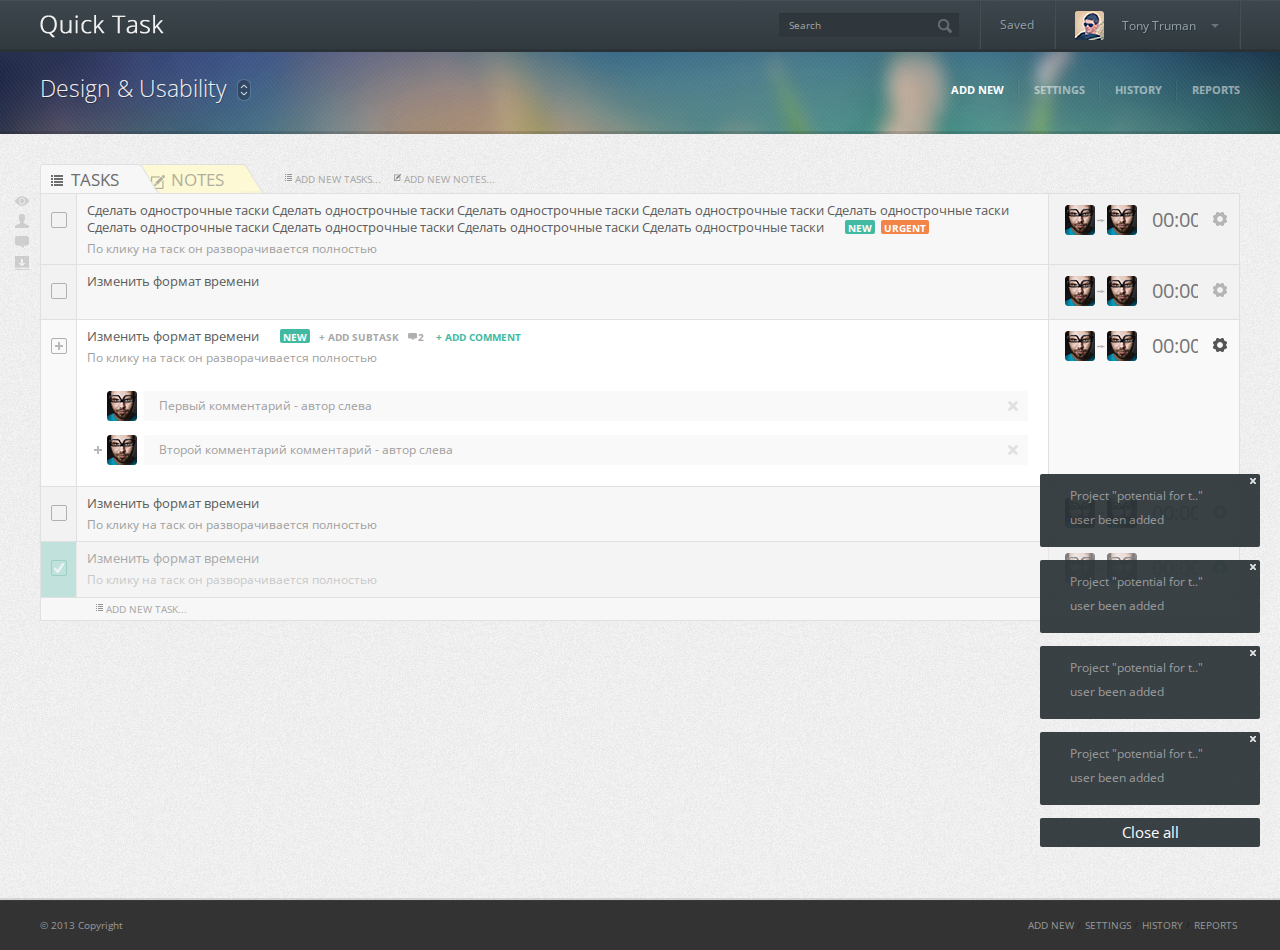
<file: index.html>
<!DOCTYPE html>
<html class="no-js">
    <head>
        <meta charset="utf-8">
        <meta http-equiv="X-UA-Compatible" content="IE=edge">
        <title>Home</title>
        <meta name="description" content="">
        <meta name="viewport" content="width=device-width, initial-scale=1">
        <link rel="stylesheet" href="style/screen.css">
        <script src="js/modernizr-2.6.2.min.js"></script>
    </head>
    <body>
        <!--[if lt IE 9]>
            <p class="browsehappy">You are using an <strong>outdated</strong> browser. Please <a href="http://browsehappy.com/">upgrade your browser</a> to improve your experience.</p>
        <![endif]-->
		
		<div id="wrapper">
			<header id="header">
				<div class="container clearfix">
					<div class="logo left">
						<h1><span class="icon-logo"></span></h1>
					</div>
					<div class="right clearfix r-block">
						<div class="search-block left">
							<form class="search">
								<input type="text" placeholder="Search" />
								<input type="submit" class="icon-search" value="">
							</form>
						</div>
						<div class="left">
							<div class="status-block">
								<span>Saved</span>
							</div>
						</div>
						<div class="left">
							<div class="enter-block">
								<img src="trash/ava-29-29-1.jpg">
								<a href="#" class="enter-top" data-menu="link">Tony Truman</a>
								<ul class="menu-list" data-menu="list">
									<li>
										<a href="#profile" class="item-1" data-popup="true">my profile</a>
									</li>
									<li>
										<a href="#invite" class="item-2" data-popup="true">invite user</a>
									</li>
									<li>
										<a href="#manage" class="item-3" data-popup="true">manage users</a>
									</li>
									<li>
										<a href="#reports" class="item-4" data-popup="true">reports</a>
									</li>
									<li>
										<a href="#" class="item-5">logout</a>
									</li>
									<li>
										<a href="#" class="item-6">help</a>
									</li>
								</ul>
							</div>
						</div>
					</div>
				</div>
			</header>
			<div class="project-zone">
				<div class="project-bg">
					<img src="img/project-bg.jpg" alt="" width="100%" height="100%"/>
				</div>
				<div class="container clearfix">
					<div class="left">
						<div class="project-name">
							<a href="#" class="project-top" data-menu="link">Design &amp; Usability</a>
							<ul class=" menu-list" data-menu="list">
								<li>
									<a href="#">design &amp; Usability</a>
								</li>
								<li>
									<a href="#">web-programming</a>
								</li>
								<li>
									<a href="#">back-end development</a>
								</li>
							</ul>
						</div>
					</div>
					<div class="right">
						<nav class="project-nav">
							<ul>
								<li>
									<a href="#" class="active">add new</a>
								</li>
								<li>
									<a href="#">settings</a>
								</li>
								<li>
									<a href="#">history</a>
								</li>
								<li>
									<a href="#">reports</a>
								</li>
							</ul>
						</nav>
					</div>
				</div>
			</div>
			<div class="content-part">
				<div class="container">
					<div class="inner-content" data-tabs="true">
						<div class="tabs-nav clearfix">
							<a href="#" id="tab1" class="active tabs-link t-link" data-tabs="link">Tasks</a>
					    	<a href="#" id="tab2" class="tabs-link n-link" data-tabs="link">Notes</a>
					    	<a href="#" class="add-link add-t">add new tasks...</a>
					    	<a href="#" class="add-link add-n">add new notes...</a>					    	
						</div>			
						<div class="tabs-content">
							<div id="con_tab1" class="active tab tasks-tab">
								<ul class="task-list">
									<li class="sub-0">
										<div class="wsc_task clearfix">
											<div class="task-b-1 left">
												<span></span>
											</div>
											<div class="task-b-2">
												<div class="t-name">
													<div class="name">Сделать однострочные таски Сделать однострочные таски Сделать однострочные таски Сделать однострочные таски Сделать однострочные таски Сделать однострочные таски Сделать однострочные таски Сделать однострочные таски Сделать однострочные таски</div>
													<span class="flag flag-1">new</span>
													<span class="flag flag-2">urgent</span>
												</div>
												<div class="t-text">
													<p>По клику на таск он разворачивается полностью</p>
												</div>
											</div>
											<div class="task-b-3 clearfix">
												<div class="left user-block">
													<a href="#">
														<img src="trash/ava-30-30-2.jpg" alt=""/>
													</a>
													<a href="#">
														<img src="trash/ava-30-30-2.jpg" alt=""/>
													</a>
												</div>
												<div class="left time-block" data-time="true">
													<a href="#" class="minus">-</a>
													<input type="text" placeholder="00:00"/>
													<a href="#" class="plus">+</a>
												</div>
												<div class="left tools-block">
													<a href="#" class="icon-tool" data-menu="link"></a>
													<ul class="menu-list" data-menu="list">
														<li>
															<a href="#" class="item-7">complete</a>
														</li>
														<li>
															<a href="#" class="item-8">delete</a>
														</li>
													</ul>													
												</div>
											</div>
											<a href="#" class="icon-drag"></a>
										</div>
									</li>
									<li class="sub-0">
										<div class="wsc_task clearfix">
											<div class="task-b-1 left">
												<span></span>
											</div>
											<div class="task-b-2">
												<div class="t-name">
													<div class="name">Изменить формат времени</div>
												</div>
											</div>
											<div class="task-b-3 clearfix">
												<div class="left user-block">
													<a href="#">
														<img src="trash/ava-30-30-2.jpg" alt=""/>
													</a>
													<a href="#">
														<img src="trash/ava-30-30-2.jpg" alt=""/>
													</a>
												</div>
												<div class="left time-block" data-time="true">
													<a href="#" class="minus">-</a>
													<input type="text" placeholder="00:00"/>
													<a href="#" class="plus">+</a>
												</div>
												<div class="left tools-block">
													<a href="#" class="icon-tool" data-menu="link"></a>
													<ul class="menu-list" data-menu="list">
														<li>
															<a href="#" class="item-7">complete</a>
														</li>
														<li>
															<a href="#" class="item-8">delete</a>
														</li>
													</ul>													
												</div>
											</div>
											<a href="#" class="icon-drag"></a>
										</div>
									</li>
									<li class="sub-0 wsc_task_selected with-child">
										<div class="wsc_task clearfix">
											<div class="task-b-1 left">
												<span class="plus" data-sub="true"></span>
											</div>
											<div class="task-b-2">
												<div class="t-name">
													<div class="name">Изменить формат времени</div>
													<span class="flag flag-1">new</span>
													<span class="flag-3 flag">+ add subtask</span>
													<span class="flag-4 flag">2</span>
													<span class="flag-5 flag">+ add comment</span>
												</div>
												<div class="t-text">
									   				<p>По клику на таск он разворачивается полностью</p>
													<div class="comment-block">
														<div class="comment-part">
															<div class="avatar-block left">
																<img src="trash/ava-30-30-2.jpg" alt=""/>
															</div>
															<div class="comment-t">
																<p>Первый комментарий - автор слева</p>
																<a href="#" class="icon-cls-c"></a>
															</div>
														</div>
														<div class="comment-part with-child">
															<span class="status" data-comments="true"></span>
															<div class="avatar-block left">
																<img src="trash/ava-30-30-2.jpg" alt=""/>
															</div>
															<div class="comment-t">
																<p>Второй комментарий комментарий - автор слева</p>
																<a href="#" class="icon-cls-c"></a>																
															</div>
															<div class="sub-com">
																<div class="comment-part">
																	<div class="avatar-block left">
																		<img src="trash/ava-30-30-2.jpg" alt=""/>
																	</div>
																	<div class="comment-t">
																		<p>Первый комментарий - автор слева</p>
																		<a href="#" class="icon-cls-c"></a>
																	</div>
																</div>
																<div class="comment-part with-child">
																	<span class="status" data-comments="true"></span>
																	<div class="avatar-block left">
																		<img src="trash/ava-30-30-2.jpg" alt=""/>
																	</div>
																	<div class="comment-t">
																		<p>Первый комментарий - автор слева и да в нем очень много букв. про медведей. мышек и кроликов. бред? может быть. но так бывает. хихихи</p>
																		<a href="#" class="icon-cls-c"></a>
																	</div>
																	<div class="sub-com">
																<div class="comment-part">
																	<div class="avatar-block left">
																		<img src="trash/ava-30-30-2.jpg" alt=""/>
																	</div>
																	<div class="comment-t">
																		<p>Первый комментарий - автор слева</p>
																		<a href="#" class="icon-cls-c"></a>
																	</div>
																</div>
																<div class="comment-part">
																	<div class="avatar-block left">
																		<img src="trash/ava-30-30-2.jpg" alt=""/>
																	</div>
																	<div class="comment-t">
																		<p>Первый комментарий - автор слева и да в нем очень много букв. про медведей. мышек и кроликов. бред? может быть. но так бывает. хихихи</p>
																		<a href="#" class="icon-cls-c"></a>
																	</div>
																</div>
															</div>
																</div>																
															</div>
														</div>
													</div>
												</div>
											</div>
											<div class="task-b-3 clearfix">
												<div class="left user-block">
													<a href="#">
														<img src="trash/ava-30-30-2.jpg" alt=""/>
													</a>
													<a href="#">
														<img src="trash/ava-30-30-2.jpg" alt=""/>
													</a>
												</div>
												<div class="left time-block" data-time="true">
													<a href="#" class="minus">-</a>
													<input type="text" placeholder="00:00"/>
													<a href="#" class="plus">+</a>
												</div>
												<div class="left tools-block">
													<a href="#" class="icon-tool" data-menu="link"></a>
													<ul class="menu-list" data-menu="list">
														<li>
															<a href="#" class="item-7">complete</a>
														</li>
														<li>
															<a href="#" class="item-8">delete</a>
														</li>
													</ul>													
												</div>
											</div>
											<a href="#" class="icon-drag"></a>
										</div>
										<ul data-sub="sub" class="sub-task">
											<li class="sub-1 sub-li">
												<div class="wsc_task clearfix">
													<div class="task-b-1 left">
														<span>&nbsp;</span>
													</div>
													<div class="task-b-2 wsc_task_content ">
														<div class="t-name">
															<div class="name">Изменить формат времени</div>
														</div>
														<div class="t-text">
															<p>По клику на таск он разворачивается полностью</p>
														</div>
													</div>
													<div class="task-b-3 clearfix">
														<div class="left user-block">
															<a href="#">
																<img src="trash/ava-30-30-2.jpg" alt=""/>
															</a>
															<a href="#">
																<img src="trash/ava-30-30-2.jpg" alt=""/>
															</a>
														</div>
														<div class="left time-block" data-time="true">
															<a href="#" class="minus">-</a>
															<input type="text" placeholder="00:00"/>
															<a href="#" class="plus">+</a>
														</div>
														<div class="left tools-block">
															<a href="#" class="icon-tool" data-menu="link"></a>
															<ul class="menu-list" data-menu="list">
																<li>
																	<a href="#" class="item-7">complete</a>
																</li>
																<li>
																	<a href="#" class="item-8">delete</a>
																</li>
															</ul>													
														</div>
													</div>
													<a href="#" class="icon-drag"></a>
												</div>
											</li>
											<li class="sub-1 with-child sub-li">
												<div class="wsc_task clearfix">
													<div class="task-b-1 left">
														<span class="plus" data-sub="true"></span>
													</div>
													<div class="task-b-2 wsc_task_content ">
														<div class="t-name">
															<div class="name">Изменить формат времени</div>
														</div>
														<div class="t-text">
															<p>По клику на таск он разворачивается полностью</p>
														</div>
													</div>
													<div class="task-b-3 clearfix">
														<div class="left user-block">
															<a href="#">
																<img src="trash/ava-30-30-2.jpg" alt=""/>
															</a>
															<a href="#">
																<img src="trash/ava-30-30-2.jpg" alt=""/>
															</a>
														</div>
														<div class="left time-block" data-time="true">
															<a href="#" class="minus">-</a>
															<input type="text" placeholder="00:00"/>
															<a href="#" class="plus">+</a>
														</div>
														<div class="left tools-block">
															<a href="#" class="icon-tool" data-menu="link"></a>
															<ul class="menu-list" data-menu="list">
																<li>
																	<a href="#" class="item-7">complete</a>
																</li>
																<li>
																	<a href="#" class="item-8">delete</a>
																</li>
															</ul>													
														</div>
													</div>
													<a href="#" class="icon-drag"></a>
												</div>
												<ul class="sub-task">
													<li class="sub-2 sub-li">
														<div class="wsc_task clearfix">
															<div class="task-b-1 left">
																<span>&nbsp;</span>
															</div>
															<div class="task-b-2 wsc_task_content ">
																<div class="t-name">
																	<div class="name">Изменить формат времени</div>
																</div>
																<div class="t-text">
																	<p>По клику на таск он разворачивается полностью</p>
																</div>
															</div>
															<div class="task-b-3 clearfix">
																<div class="left user-block">
																	<a href="#">
																		<img src="trash/ava-30-30-2.jpg" alt=""/>
																	</a>
																	<a href="#">
																		<img src="trash/ava-30-30-2.jpg" alt=""/>
																	</a>
																</div>
																<div class="left time-block" data-time="true">
																	<a href="#" class="minus">-</a>
																	<input type="text" placeholder="00:00"/>
																	<a href="#" class="plus">+</a>
																</div>
																<div class="left tools-block">
																	<a href="#" class="icon-tool" data-menu="link"></a>
																	<ul class="menu-list" data-menu="list">
																		<li>
																			<a href="#" class="item-7">complete</a>
																		</li>
																		<li>
																			<a href="#" class="item-8">delete</a>
																		</li>
																	</ul>													
																</div>
															</div>
															<a href="#" class="icon-drag"></a>
														</div>
													</li>
													<li class="sub-2 sub-li closed">
														<div class="wsc_task clearfix">
															<div class="task-b-1 left">
																<span class="check"></span>
															</div>
															<div class="task-b-2 wsc_task_content ">
																<div class="t-name">
																	<div class="name">Изменить формат времени</div>
																</div>
																<div class="t-text">
																	<p>По клику на таск он разворачивается полностью</p>
																</div>
															</div>
															<div class="task-b-3 clearfix">
																<div class="left user-block">
																	<a href="#">
																		<img src="trash/ava-30-30-2.jpg" alt=""/>
																	</a>
																	<a href="#">
																		<img src="trash/ava-30-30-2.jpg" alt=""/>
																	</a>
																</div>
																<div class="left time-block" data-time="true">
																	<a href="#" class="minus">-</a>
																	<input type="text" placeholder="00:00"/>
																	<a href="#" class="plus">+</a>
																</div>
																<div class="left tools-block">
																	<a href="#" class="icon-tool" data-menu="link"></a>
																	<ul class="menu-list" data-menu="list">
																		<li>
																			<a href="#" class="item-7">complete</a>
																		</li>
																		<li>
																			<a href="#" class="item-8">delete</a>
																		</li>
																	</ul>													
																</div>
															</div>
															<a href="#" class="icon-drag"></a>
														</div>
													</li>
												</ul>
											</li>
										</ul>
									</li>
									<li class="sub-0">
										<div class="wsc_task clearfix">
											<div class="task-b-1 left">
												<span></span>
											</div>
											<div class="task-b-2">
												<div class="t-name">
													<div class="name">Изменить формат времени</div>
												</div>
												<div class="t-text">
													<p>По клику на таск он разворачивается полностью</p>
												</div>
											</div>
											<div class="task-b-3 clearfix">
												<div class="left user-block">
													<a href="#">
														<img src="trash/ava-30-30-2.jpg" alt=""/>
													</a>
													<a href="#">
														<img src="trash/ava-30-30-2.jpg" alt=""/>
													</a>
												</div>
												<div class="left time-block" data-time="true">
													<a href="#" class="minus">-</a>
													<input type="text" placeholder="00:00"/>
													<a href="#" class="plus">+</a>
												</div>
												<div class="left tools-block">
													<a href="#" class="icon-tool" data-menu="link"></a>
													<ul class="menu-list" data-menu="list">
														<li>
															<a href="#" class="item-7">complete</a>
														</li>
														<li>
															<a href="#" class="item-8">delete</a>
														</li>
													</ul>													
												</div>
											</div>
											<a href="#" class="icon-drag"></a>
										</div>
									</li>
									<li class="sub-0 closed">
										<div class="wsc_task clearfix">
											<div class="task-b-1 left">
												<span class="check"></span>
											</div>
											<div class="task-b-2">
												<div class="t-name">
													<div class="name">Изменить формат времени</div>
												</div>
												<div class="t-text">
													<p>По клику на таск он разворачивается полностью</p>
												</div>
											</div>
											<div class="task-b-3 clearfix">
												<div class="left user-block">
													<a href="#">
														<img src="trash/ava-30-30-2.jpg" alt=""/>
													</a>
													<a href="#">
														<img src="trash/ava-30-30-2.jpg" alt=""/>
													</a>
												</div>
												<div class="left time-block" data-time="true">
													<a href="#" class="minus">-</a>
													<input type="text" placeholder="00:00"/>
													<a href="#" class="plus">+</a>
												</div>
												<div class="left tools-block">
													<a href="#" class="icon-tool" data-menu="link"></a>
													<ul class="menu-list" data-menu="list">
														<li>
															<a href="#" class="item-9">restore</a>
														</li>
														<li>
															<a href="#" class="item-8">delete</a>
														</li>
													</ul>													
												</div>
											</div>
											<a href="#" class="icon-drag"></a>
										</div>
									</li>
								</ul>
								<div class="tab-footer">
									<a href="#" class="add-link add-t">add new task...</a>
								</div>
							</div>
					    	<div id="con_tab2" class="tab notes-tab">
					    		<ul class="notes-list">
									<li class="sub-0">
										<div class="wsc_note">
											<span class="status"></span>
											<p>все в принципе тоже самое, что и с тасками, кроме того, что у них нет заголовка, и более простая область настроек справа.</p>
											<div class="tools-block">
												<a href="#" class="icon-tool"></a>
												<a href="#" class="icon-trash"></a>													
											</div>
											<a href="#" class="icon-drag"></a>
										</div>
									</li>
									<li class="sub-0">
										<div class="wsc_note">
											<span class="status"></span>
											<p>все в принципе тоже самое, что и с тасками, кроме того, что у них нет заголовка, и более простая область настроек справа.</p>
											<div class="tools-block">
												<a href="#" class="icon-tool"></a>
												<a href="#" class="icon-trash"></a>													
											</div>
											<a href="#" class="icon-drag"></a>
										</div>
									</li>
									<li class="sub-0 with-child wsc_task_selected">
										<div class="wsc_note">
											<span class="status" data-note="true"></span>
											<p>все в принципе тоже самое, что и с тасками, кроме того, что у них нет заголовка, и более простая область настроек справа.</p>
											<div class="tools-block">
												<a href="#" class="icon-tool"></a>
												<a href="#" class="icon-trash"></a>													
											</div>
											<a href="#" class="icon-drag"></a>
										</div>
										<ul class="sub-note">
											<li class="sub-1">
												<div class="wsc_note">
													<span class="status"></span>
													<p>все в принципе тоже самое, что и с тасками, кроме того, что у них нет заголовка, и более простая область настроек справа.</p>
													<div class="tools-block">
														<a href="#" class="icon-tool"></a>
														<a href="#" class="icon-trash"></a>													
													</div>
													<a href="#" class="icon-drag"></a>
												</div>
											</li>
											<li class="sub-2 with-child">
												<div class="wsc_note">
													<span class="status" data-note="true"></span>
													<p>все в принципе тоже самое, что и с тасками, кроме того, что у них нет заголовка, и более простая область настроек справа.</p>
													<p>все в принципе тоже самое, что и с тасками, кроме того, что у них нет заголовка, и более простая область настроек справа.</p>
													<p>все в принципе тоже самое, что и с тасками, кроме того, что у них нет заголовка, и более простая область настроек справа.<span class="flag-5 flag">+ add comment</span></p>
													<div class="tools-block">
														<a href="#" class="icon-tool"></a>
														<a href="#" class="icon-trash"></a>													
													</div>
													<a href="#" class="icon-drag"></a>
													<div class="comment-block">
														<div class="comment-part">
															<div class="border-c">
																<div class="avatar-block left">
																	<img src="trash/ava-30-30-2.jpg" alt=""/>
																</div>
																<div class="comment-t">
																	<p>Первый комментарий - автор слева</p>
																	<a href="#" class="icon-cls-c"></a>
																</div>
															</div>
														</div>
														<div class="comment-part">
															<div class="border-c">
																<div class="avatar-block left">
																	<img src="trash/ava-30-30-2.jpg" alt=""/>
																</div>
																<div class="comment-t">
																	<p>Первый комментарий - автор слева</p>
																	<a href="#" class="icon-cls-c"></a>
																</div>
															</div>
															<div class="sub-com">
																<div class="border-c">
																	<div class="avatar-block left">
																		<img src="trash/ava-30-30-2.jpg" alt=""/>
																	</div>
																	<div class="comment-t">
																		<p>Первый комментарий - автор слева</p>
																		<a href="#" class="icon-cls-c"></a>
																	</div>
																</div>																
															</div>
														</div>
													</div>
												</div>
												<ul class="sub-note">
													<li class="sub-2">
														<div class="wsc_note">
															<span class="status"></span>
															<p>все в принципе тоже самое, что и с тасками, кроме того, что у них нет заголовка, и более простая область настроек справа.</p>
															<div class="tools-block">
																<a href="#" class="icon-tool"></a>
																<a href="#" class="icon-trash"></a>													
															</div>
															<a href="#" class="icon-drag"></a>
														</div>
													</li>
												</ul>
											</li>
										</ul>
									</li>
								</ul>
								<div class="tab-footer">
									<a href="#" class="add-link add-n">add new notes...</a>
								</div>
					    	</div>
						</div>	
						<div class="r-menu" data-fixed="true">
							<ul>
								<li>
									<a href="#" class="icon-eye" data-trigger="true"></a>
								</li>
								<li>
									<a href="#" class="icon-people"  data-menu="link"></a>
									<ul class=" menu-list" data-menu="list">
										<li>
											<a href="#"><span class="all avatar"></span>
												<span class="name">
													all users
												</span>
											</a>
										</li>
										<li>
											<a href="#">
												<span class="avatar">
													<img src="trash/ava-30-30-2.jpg" alt=""/>
												</span>
												<span class="name">
													tony truman
												</span>
											</a>
										</li>
										<li>
											<a href="#">
												<span class="avatar">
													<img src="trash/ava-30-30-2.jpg" alt=""/>
												</span>
												<span class="name">
													alina kabaeva
												</span>	
											</a>
										</li>
										<li>
											<a href="#">
												<span class="avatar">
													<img src="trash/ava-30-30-2.jpg" alt=""/>
												</span>
												<span class="name">
													angela merkel
												</span>												
											</a>
										</li>
									</ul>
									<!--span class="name-hide">Antony Trimber</span-->
								</li>
								<li>
									<a href="#" class="icon-comment"  data-trigger="true"></a>
								</li>
								<li>
									<a href="#" class="icon-download"  data-trigger="true"></a>
								</li>
							</ul>
						</div>
					</div>
				</div>
			</div>
		</div>
		<footer id="footer">
			<div class="container clearfix">
				<div class="left">
					<span>&copy; 2013 Copyright</span>
				</div>
				<div class="right">
					<div class="footer-menu">
						<ul>
							<li>
								<a href="#" class="active">add new</a>
							</li>
							<li>
								<a href="#">settings</a>
							</li>
							<li>
								<a href="#">history</a>
							</li>
							<li>
								<a href="#">reports</a>
							</li>
						</ul>
					</div>
				</div>
			</div>
		</footer>

		<div class="mess-block">
			<ul data-mess="true">
				<li>
					<a href="#">
						<span class="icon-close" data-cls="true"></span>
						<p>Project "potential  for t.." user been added</p>
					</a>
				</li>
				<li>
					<a href="#">
						<span class="icon-close" data-cls="true"></span>
						<p>Project "potential  for t.." user been added</p>
					</a>
				</li>
				<li>
					<a href="#">
						<span class="icon-close" data-cls="true"></span>
						<p>Project "potential  for t.." user been added</p>
					</a>
				</li>
				<li>
					<a href="#">
						<span class="icon-close" data-cls="true"></span>
						<p>Project "potential  for t.." user been added</p>
					</a>
				</li>
				<li>
					<a href="#" class="cls-all" data-cls="all">Close all</a>
				</li>
			</ul>
		</div>
		<div class="popup profile-popup" data-modal="true" id="profile">
			<div class="popup-inner">
				<a href="#" class="icon-cls-p" data-closeBtn="true"></a>
				<div class="popup-head">					
					<h2>My profile</h2>
				</div>
				<div class="popup-body">
					<form>
						<div class="form-part">
							<input type="email" class="base-input" placeholder="Email"/>
						</div>
						<div class="form-part">
							<input type="text" class="base-input" placeholder="First Name:"/>
						</div>
						<div class="form-part">
							<input type="text" class="base-input" placeholder="Last Name:"/>
						</div>
						<div class="link-block clearfix">
							<input type="submit" class="button blue-button" value="Save changes">
							<input type="button" class="button grey-button" value="Cancel">
						</div>
					</form>
				</div>
			</div>
		</div>
		<div class="popup invite-popup" data-modal="true" id="invite">
			<div class="popup-inner">
				<a href="#" class="icon-cls-p" data-closeBtn="true"></a>
				<div class="popup-head">					
					<h2>Invite New User</h2>
				</div>
				<div class="popup-body">
					<form>
						<div class="form-part">
							<input type="email" class="base-input" placeholder="Email"/>
						</div>
						<div class="form-part">
							<input type="text" class="base-input" placeholder="First Name:"/>
						</div>
						<div class="form-part">
							<input type="text" class="base-input" placeholder="Last Name:"/>
						</div>
						<div class="form-part clearfix">
							<label class="left s-label">Role:</label>
							<div class="select s-395 right">
								<select data-select="true">
									<option>Role 1</option>
									<option>Role 2</option>
									<option>Role 3</option>
									<option>Role 4</option>
									<option>Role 5</option>
									<option>Role 6</option>
								</select>
							</div>
						</div>
						<div class="link-block clearfix">
							<input type="submit" class="button blue-button" value="Save changes">
							<input type="button" class="button grey-button" value="Cancel">
						</div>
					</form>
				</div>
			</div>
		</div>
		<div class="popup reports-popup" data-modal="true" id="reports">
			<div class="popup-inner">
				<a href="#" class="icon-cls-p" data-closeBtn="true"></a>
				<div class="popup-head">					
					<h2>Timer Reports</h2>
				</div>
				<div class="popup-body">
					<form>
						<div class="form-part clearfix">
							<label class="left m-label">Time Period</label>
							<div class="select s-355 right">
								<select data-select="true">
									<option>Role 1</option>
									<option>Role 2</option>
									<option>Role 3</option>
									<option>Role 4</option>
									<option>Role 5</option>
									<option>Role 6</option>
								</select>
							</div>
						</div>
						<div class="form-part clearfix">
							<label class="left m-label">Select User</label>
							<div class="select s-355 right">
								<select data-select="true">
									<option>Role 1</option>
									<option>Role 2</option>
									<option>Role 3</option>
									<option>Role 4</option>
									<option>Role 5</option>
									<option>Role 6</option>
								</select>
							</div>
						</div>
						<div class="form-part clearfix">
							<label class="left s-label">Results</label>
							<div class="s-355 right">
								<span class="r-text">0h 0m</span>
							</div>
						</div>
						<div class="link-block clearfix">
							<input type="submit" class="button blue-button" value="Generate Report!">
							<input type="button" class="button grey-button" value="Cancel">
						</div>
					</form>
				</div>
			</div>
		</div>
		<div class="popup manage-popup" data-modal="true" id="manage">
			<div class="popup-inner">
				<a href="#" class="icon-cls-p" data-closeBtn="true"></a>
				<div class="popup-head">					
					<h2>Manage Users</h2>
				</div>
				<div class="popup-body">
					<form>
						<div class="form-part clearfix">
							<label class="left l-label">Me</label>
							<div class="select s-200 left">
								<select data-select="true">
									<option value="1">Admin</option>
									<option>User</option>
								</select>
							</div>
							<div class="right mail-part">
								<span class="email">tony.trimber@gmail.com</span>
								<a href="#" class="icon-trash"></a>
							</div>
						</div>
						<div class="form-part clearfix">
							<label class="left l-label">Slava</label>
							<div class="select s-200 left">
								<select data-select="true">
									<option value="1">Admin</option>
									<option>User</option>
								</select>
							</div>
							<div class="right mail-part">
								<span class="email">tony.trimber@gmail.com</span>
								<a href="#" class="icon-trash"></a>
							</div>
						</div>
						<div class="form-part clearfix">
							<label class="left l-label">Antony</label>
							<div class="select s-200 left">
								<select data-select="true">
									<option value="1">Admin</option>
									<option>User</option>
								</select>
							</div>
							<div class="right mail-part">
								<span class="email">tony.trimber@gmail.com</span>
								<a href="#" class="icon-trash"></a>
							</div>
						</div>
						<div class="form-part clearfix">
							<label class="left l-label">Alina</label>
							<div class="select s-200 left">
								<select data-select="true">
									<option value="1">Admin</option>
									<option>User</option>
								</select>
							</div>
							<div class="right mail-part">
								<span class="email">tony.trimber@gmail.com</span>
								<a href="#" class="icon-trash"></a>
							</div>
						</div>
						<div class="link-block clearfix">
							<input type="submit" class="button blue-button" value="Save changes">
							<input type="button" class="button grey-button" value="Cancel">
						</div>
					</form>
				</div>
			</div>
		</div>
		<!--div class="popup settings-popup" data-modal="true" id="settings">
			<div class="popup-inner">
				<a href="#" class="icon-cls-p" data-closeBtn="true"></a>
				<div class="popup-head">					
					<h2>Account Settings</h2>
				</div>
				<div class="popup-body">
					<form>
						<div class="clearfix">
							<div class="left container-470">
								<div class="form-part">
									<label>Name:</label>
									<input type="text" class="base-input">
									<p class="note">This is a way how other users will see you withing service.</p>
								</div>
								<div class="form-part">
									<label>Email address:</label>
									<div class="clearfix">
										<input type="text" class="base-input m-input left">
										<input type="submit" class="button blue-button right" value="Change">
									</div>
									
									<p class="note">To change the email address, you'll have to enter you password.</p>
								</div>
								<div class="form-part">
									<label>Change password:</label>
									<input type="password" class="base-input w-m" placeholder="Current password">
									<input type="password" class="base-input" placeholder="New password">
									<p class="note">In order to change your password, both fields must mach.</p>
								</div>
							</div>
							<div class="right container-122">
								<div class="ava-block">
									<img src="trash/ava-112-112.jpg" alt="" />									
								</div>
								<input type="button" class="button grey-button" value="Upload"/>
							</div>
						</div>
						
						
						<div class="link-block clearfix">
							<input type="submit" class="button blue-button" value="Update">
							<input type="button" class="button grey-button" value="Cancel">
						</div>
					</form>
				</div>
			</div>
		</div-->
		<!--div class="popup login-popup" data-modal="true" id="login">
			<div class="popup-inner">
				<a href="#" class="icon-cls-p" data-closeBtn="true"></a>
				<div class="popup-head">	
					<h1>Quick Task</h1>				
					<h2>Howdy, welcome back!</h2>
				</div>
				<div class="popup-body">
					<form>
						<div class="form-part">
							<input type="text" class="base-input " placeholder="Username:"/>
						</div>
						<div class="form-part">
							<input type="password" class="base-input  error" placeholder="Password"/>
						</div>
						<div class="link-block clearfix">
							<input type="submit" class="button blue-button" value="Login">
							<a href="#">Reset password</a>
						</div>
					</form>
				</div>
			</div>
		</div-->

      
        <script src="js/jquery-2.03.min.js"</script>      
        <script src="js/jScrollPane.js"></script>
        <script src="js/jquery.mousewheel.js"></script>
        <script src="js/cusel.js"></script>
        <script src="js/scrips.js"></script>
    </body>
</html>
</file>
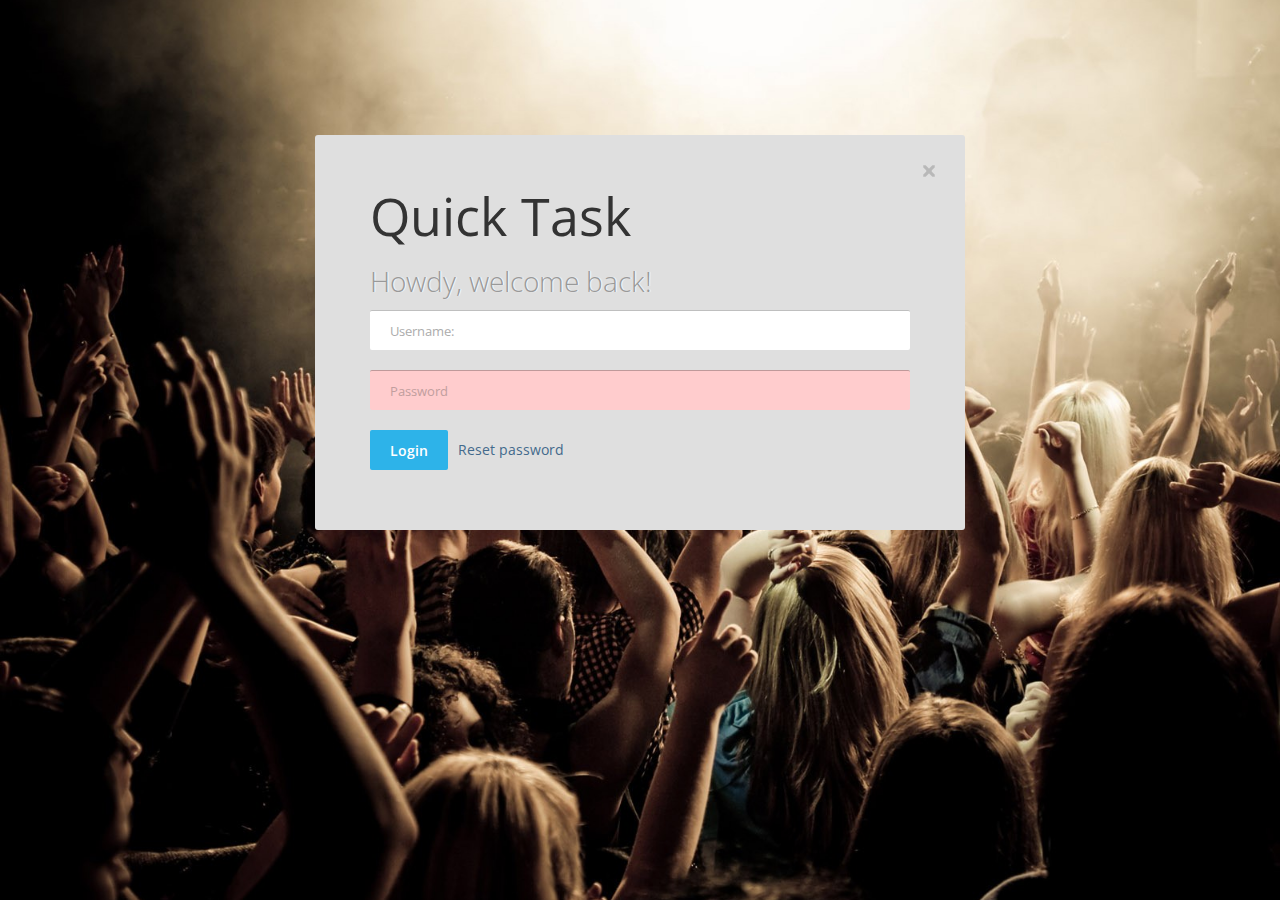
<file: login.html>
<!DOCTYPE html>
<html class="no-js">
    <head>
        <meta charset="utf-8">
        <meta http-equiv="X-UA-Compatible" content="IE=edge">
        <title>Login</title>
        <meta name="description" content="">
        <meta name="viewport" content="width=device-width, initial-scale=1">
        <link rel="stylesheet" href="style/screen.css">
        <script src="js/modernizr-2.6.2.min.js"></script>
    </head>
    <body>
        <!--[if lt IE 9]>
            <p class="browsehappy">You are using an <strong>outdated</strong> browser. Please <a href="http://browsehappy.com/">upgrade your browser</a> to improve your experience.</p>
        <![endif]-->
		<div class="login-page">		
			<div class="popup login-popup" data-modal="true" id="login">
				<div class="popup-inner">
					<a href="#" class="icon-cls-p" data-closeBtn="true"></a>
					<div class="popup-head">	
						<h1>Quick Task</h1>				
						<h2>Howdy, welcome back!</h2>
					</div>
					<div class="popup-body">
						<form>
							<div class="form-part">
								<input type="text" class="base-input " placeholder="Username:"/>
							</div>
							<div class="form-part">
								<input type="password" class="base-input  error" placeholder="Password"/>
							</div>
							<div class="link-block clearfix">
								<input type="submit" class="button blue-button" value="Login">
								<a href="#">Reset password</a>
							</div>
						</form>
					</div>
				</div>
			</div>
		</div>
		
        <script src="//ajax.googleapis.com/ajax/libs/jquery/1.10.2/jquery.min.js"></script>
        <script>window.jQuery || document.write('<script src="js/jquery-1.10.2.min.js"><\/script>')</script>
        <script src="js/jquery-migrate-1.1.1.min.js"></script>
        <script src="js/cusel.js"></script>
        <script src="js/scrips.js"></script>
    </body>
</html>
</file>
<file: style/screen.css>
@import url(http://fonts.googleapis.com/css?family=Open+Sans:400,300,600,700);
@font-face {
  font-family: "HelveticaWorld";
  src: url('fonts/helvetica_world.eot');
  src: url('fonts/helvetica_world.eot?#iefix') format('eot'), url('fonts/helvetica_world.ttf') format('truetype');
}

html, body, div, span, applet, object, iframe,
h1, h2, h3, h4, h5, h6, p, blockquote, pre,
a, abbr, acronym, address, big, cite, code,
del, dfn, em, img, ins, kbd, q, s, samp,
small, strike, strong, sub, sup, tt, var,
b, u, i, center,
dl, dt, dd, ol, ul, li,
fieldset, form, label, legend,
table, caption, tbody, tfoot, thead, tr, th, td,
article, aside, canvas, details, embed,
figure, figcaption, footer, header, hgroup,
menu, nav, output, ruby, section, summary,
time, mark, audio, video {
  margin: 0;
  padding: 0;
  border: 0;
  font: inherit;
  font-size: 100%;
  vertical-align: baseline;
}

html {
  line-height: 1;
}

ol, ul {
  list-style: none;
}

table {
  border-collapse: collapse;
  border-spacing: 0;
}

caption, th, td {
  text-align: left;
  font-weight: normal;
  vertical-align: middle;
}

q, blockquote {
  quotes: none;
}
q:before, q:after, blockquote:before, blockquote:after {
  content: "";
  content: none;
}

a img {
  border: none;
}

article, aside, details, figcaption, figure, footer, header, hgroup, menu, nav, section, summary {
  display: block;
}

body {
  font-family: "Open Sans", Helvetica, sans-serif;
  font-weight: 400;
  font-size: 0.75em;
  line-height: 1.333em;
  color: #9f9f9f;
}

a.add-link {
  line-height: 30px;
  font-size: 0.845em;
  font-family: "Open Sans", Helvetica, sans-serif;
  padding-left: 10px;
  margin-right: 10px;
  position: relative;
  color: #a5a5a5;
  text-decoration: none;
  text-transform: uppercase;
}
a.add-link:hover {
  color: #8f8f8f;
}
a.add-link:before {
  display: block;
  left: 0;
  top: 2px;
  content: "";
  position: absolute;
}

.icon-sprite, .icon-all, .icon-arrow-d, .icon-arrow-p, .icon-arrow-s, .icon-arrow, .icon-check-g, .icon-check-w, .icon-clock, .icon-close, .icon-cls-c, .icon-cls-p, .icon-com-s, .icon-com, .icon-comment-h, .icon-comment, .icon-d-1-1, .icon-d-1-2, .icon-d-1-3, .icon-d-1-4, .icon-d-1-5, .icon-d-1-6, .icon-dot, .icon-download-a, .icon-download, .icon-drag, .icon-eye-g, .icon-eye, .icon-i-1, .icon-logo, .icon-minus, .icon-note-b-a, .icon-note-b, .icon-note-s, .icon-people-g, .icon-people, .icon-plus, .icon-search, .icon-tab-a, .icon-tab, .icon-task-b-a, .icon-task-b, .icon-task-s, .icon-tool-1, .icon-tool-2, .icon-tool-3, .icon-tool, .icon-trash-l, .icon-trash, a.enter-top:after, a.project-top:after, a.tabs-link.t-link:before, a.tabs-link.t-link:after, a.tabs-link.n-link:before, a.tabs-link.n-link:after, a.add-link.add-t:before, a.add-link.add-n:before, .user-block:after, ul.task-list li.wsc_task_selected .wsc_task .task-b-3 a.icon-tool, ul.task-list li.wsc_task_selected .wsc_task .task-b-3 a.icon-tool:hover, ul.task-list li.wsc_task_selected .closed .task-b-3 a.icon-tool, a.icon-tool:hover, .closed a.icon-tool, .task-b-1 span.minus:after, .task-b-1 span.plus:after, .closed .task-b-1 span.check:after, ul.menu-list li a.item-1:before, ul.menu-list li a.item-2:before, ul.menu-list li a.item-3:before, ul.menu-list li a.item-4:before, ul.menu-list li a.item-5:before, ul.menu-list li a.item-6:before, ul.menu-list li a.item-7:before, ul.menu-list li a.item-8:before, ul.menu-list li a.item-9:before, a.icon-eye.active, a.icon-download.active, a.icon-comment.active, a span.all:after, a.icon-people.active, .comment-part.with-child .status, .comment-part.with-child.open > .status, .notes-list li .status, .notes-list li.with-child > .wsc_note .status, .notes-list li.with-child.open > .wsc_note .status, .notes-list li .icon-trash, .mail-part .icon-trash, .cuselFrameRight, .flag-4:before {
  background: url('../img/icon-s611ca6b60c.png') no-repeat;
}

.icon-all {
  background-position: -10px -56px;
  height: 14px;
  width: 22px;
}

.icon-arrow-d {
  background-position: 0 -28px;
  height: 5px;
  width: 8px;
}

.icon-arrow-p {
  background-position: -106px -42px;
  height: 14px;
  width: 14px;
}

.icon-arrow-s {
  background-position: -16px -14px;
  height: 6px;
  width: 6px;
}

.icon-arrow {
  background-position: 0 -14px;
  height: 3px;
  width: 8px;
}

.icon-check-g {
  background-position: 0 -56px;
  height: 10px;
  width: 10px;
}

.icon-check-w {
  background-position: -89px -14px;
  height: 10px;
  width: 10px;
}

.icon-clock {
  background-position: -64px -28px;
  height: 14px;
  width: 14px;
}

.icon-close {
  background-position: -28px -14px;
  height: 6px;
  width: 6px;
}

.icon-cls-c {
  background-position: -79px -14px;
  height: 10px;
  width: 10px;
}

.icon-cls-p {
  background-position: -24px 0;
  height: 12px;
  width: 12px;
}

.icon-com-s {
  background-position: 0 -42px;
  height: 8px;
  width: 8px;
}

.icon-com {
  background-position: -34px -14px;
  height: 7px;
  width: 9px;
}

.icon-comment-h {
  background-position: -50px 0;
  height: 12px;
  width: 14px;
}

.icon-comment {
  background-position: -36px 0;
  height: 12px;
  width: 14px;
}

.icon-d-1-1 {
  background-position: -22px -28px;
  height: 14px;
  width: 14px;
}

.icon-d-1-2 {
  background-position: -105px 0;
  height: 14px;
  width: 15px;
}

.icon-d-1-3 {
  background-position: -36px -42px;
  height: 14px;
  width: 14px;
}

.icon-d-1-4 {
  background-position: -95px 0;
  height: 14px;
  width: 10px;
}

.icon-d-1-5 {
  background-position: -22px -42px;
  height: 14px;
  width: 14px;
}

.icon-d-1-6 {
  background-position: -99px -14px;
  height: 14px;
  width: 14px;
}

.icon-dot {
  background-position: -22px -14px;
  height: 6px;
  width: 6px;
}

.icon-download-a {
  background-position: -78px -28px;
  height: 14px;
  width: 14px;
}

.icon-download {
  background-position: -78px -42px;
  height: 14px;
  width: 14px;
}

.icon-drag {
  background-position: -54px -56px;
  height: 30px;
  width: 26px;
}

.icon-eye-g {
  background-position: -80px 0;
  height: 14px;
  width: 15px;
}

.icon-eye {
  background-position: -65px -14px;
  height: 10px;
  width: 14px;
}

.icon-i-1 {
  background-position: -14px -110px;
  height: 22px;
  width: 14px;
}

.icon-logo {
  background-position: 0 -86px;
  height: 24px;
  width: 125px;
}

.icon-minus {
  background-position: -8px -14px;
  height: 6px;
  width: 8px;
}

.icon-note-b-a {
  background-position: -92px -42px;
  height: 14px;
  width: 14px;
}

.icon-note-b {
  background-position: -8px -42px;
  height: 14px;
  width: 14px;
}

.icon-note-s {
  background-position: -50px -14px;
  height: 7px;
  width: 7px;
}

.icon-people-g {
  background-position: -36px -28px;
  height: 14px;
  width: 14px;
}

.icon-people {
  background-position: -50px -28px;
  height: 14px;
  width: 14px;
}

.icon-plus {
  background-position: -57px -14px;
  height: 8px;
  width: 8px;
}

.icon-search {
  background-position: -64px 0;
  height: 14px;
  width: 16px;
}

.icon-tab-a {
  background-position: -80px -56px;
  height: 30px;
  width: 20px;
}

.icon-tab {
  background-position: -32px -56px;
  height: 29px;
  width: 22px;
}

.icon-task-b-a {
  background-position: 0 0;
  height: 11px;
  width: 12px;
}

.icon-task-b {
  background-position: -12px 0;
  height: 11px;
  width: 12px;
}

.icon-task-s {
  background-position: -43px -14px;
  height: 7px;
  width: 7px;
}

.icon-tool-1 {
  background-position: -106px -28px;
  height: 14px;
  width: 14px;
}

.icon-tool-2 {
  background-position: -92px -28px;
  height: 14px;
  width: 14px;
}

.icon-tool-3 {
  background-position: -64px -42px;
  height: 14px;
  width: 14px;
}

.icon-tool {
  background-position: -50px -42px;
  height: 14px;
  width: 14px;
}

.icon-trash-l {
  background-position: -8px -28px;
  height: 14px;
  width: 14px;
}

.icon-trash {
  background-position: 0 -110px;
  height: 14px;
  width: 14px;
}

a.enter-top:after {
  background-position: 0 -28px;
  height: 5px;
  width: 8px;
}

a.project-top:after {
  background-position: -14px -110px;
  height: 22px;
  width: 14px;
}

a.tabs-link.t-link:before {
  background-position: 0 0;
  height: 11px;
  width: 12px;
}
a.tabs-link.t-link:after {
  background-position: -80px -56px;
  height: 30px;
  width: 20px;
}
a.tabs-link.n-link:before {
  background-position: -8px -42px;
  height: 14px;
  width: 14px;
}
a.tabs-link.n-link:after {
  background-position: -32px -56px;
  height: 29px;
  width: 22px;
}

a.add-link.add-t:before {
  background-position: -43px -14px;
  height: 7px;
  width: 7px;
}
a.add-link.add-n:before {
  background-position: -50px -14px;
  height: 7px;
  width: 7px;
}

.user-block:after {
  background-position: 0 -14px;
  height: 3px;
  width: 8px;
}

ul.task-list li.wsc_task_selected .wsc_task .task-b-3 a.icon-tool {
  background-position: -106px -28px;
  height: 14px;
  width: 14px;
}
ul.task-list li.wsc_task_selected .wsc_task .task-b-3 a.icon-tool:hover {
  background-position: -92px -28px;
  height: 14px;
  width: 14px;
}
ul.task-list li.wsc_task_selected .closed .task-b-3 a.icon-tool {
  background-position: -64px -42px;
  height: 14px;
  width: 14px;
}

a.icon-tool:hover {
  background-position: -92px -28px;
  height: 14px;
  width: 14px;
}

.closed a.icon-tool {
  background-position: -64px -42px;
  height: 14px;
  width: 14px;
}

.task-b-1 span.minus:after {
  background-position: -8px -14px;
  height: 6px;
  width: 8px;
  top: 4px;
}
.task-b-1 span.plus:after {
  background-position: -57px -14px;
  height: 8px;
  width: 8px;
}

.closed .task-b-1 span.check:after {
  background-position: -89px -14px;
  height: 10px;
  width: 10px;
  top: 2px;
  left: 2px;
}

ul.menu-list li a.item-1:before {
  background-position: -22px -28px;
  height: 14px;
  width: 14px;
}
ul.menu-list li a.item-2:before {
  background-position: -105px 0;
  height: 14px;
  width: 15px;
}
ul.menu-list li a.item-3:before {
  background-position: -36px -42px;
  height: 14px;
  width: 14px;
}
ul.menu-list li a.item-4:before {
  background-position: -95px 0;
  height: 14px;
  width: 10px;
}
ul.menu-list li a.item-5:before {
  background-position: -22px -42px;
  height: 14px;
  width: 14px;
}
ul.menu-list li a.item-6:before {
  background-position: -99px -14px;
  height: 14px;
  width: 14px;
}
ul.menu-list li a.item-7:before {
  background-position: -64px -28px;
  height: 14px;
  width: 14px;
}
ul.menu-list li a.item-8:before {
  background-position: 0 -110px;
  height: 14px;
  width: 14px;
}
ul.menu-list li a.item-9:before {
  background-position: -106px -42px;
  height: 14px;
  width: 14px;
}

a.icon-eye.active {
  background-position: -80px 0;
  height: 14px;
  width: 15px;
  position: relative;
  top: -2px;
  margin-bottom: -4px;
}

a.icon-download.active {
  background-position: -78px -28px;
  height: 14px;
  width: 14px;
}

a.icon-comment.active {
  background-position: -50px 0;
  height: 12px;
  width: 14px;
}

a span.all:after {
  background-position: -10px -56px;
  height: 14px;
  width: 22px;
}

a.icon-people.active {
  background-position: -36px -28px;
  height: 14px;
  width: 14px;
}

.comment-part.with-child .status {
  background-position: -57px -14px;
  height: 8px;
  width: 8px;
}
.comment-part.with-child.open > .status {
  background-position: -8px -14px;
  height: 6px;
  width: 8px;
}

.notes-list li .status {
  background-position: -22px -14px;
  height: 6px;
  width: 6px;
}
.notes-list li.with-child > .wsc_note .status {
  background-position: -57px -14px;
  height: 8px;
  width: 8px;
  top: 13px;
}
.notes-list li.with-child.open > .wsc_note .status {
  background-position: -8px -14px;
  height: 6px;
  width: 8px;
  top: 16px;
}
.notes-list li .icon-trash {
  background-position: -8px -28px;
  height: 14px;
  width: 14px;
}

.mail-part .icon-trash {
  background-position: -8px -28px;
  height: 14px;
  width: 14px;
}

.cuselFrameRight {
  background-position: -16px -14px;
  height: 6px;
  width: 6px;
}

.flag-4:before {
  background-position: -34px -14px;
  height: 7px;
  width: 9px;
}

* {
  -webkit-box-sizing: border-box;
  -moz-box-sizing: border-box;
  box-sizing: border-box;
}

.left {
  float: left;
}

.right {
  float: right;
}

.clearfix:after {
  clear: both;
  display: block;
  content: "";
}

html {
  height: 100%;
}

body {
  min-height: 100%;
  position: relative;
  background: url(../img/noise.png) 0 0 whitesmoke;
  overflow-x: hidden;
}

#wrapper {
  padding-bottom: 80px;
}

.container {
  width: 1200px;
  margin: 0 auto;
}

.container-470 {
  width: 470px;
}

.container-122 {
  width: 122px;
}

.content-part {
  position: relative;
  padding-top: 30px;
}
.content-part:before {
  display: block;
  height: 3px;
  position: absolute;
  top: -3px;
  left: 0;
  width: 100%;
  content: "";
  background: -moz-linear-gradient(rgba(0, 0, 0, 0.1), rgba(0, 0, 0, 0.15));
  background: -webkit-linear-gradient(rgba(0, 0, 0, 0.1), rgba(0, 0, 0, 0.15));
  background: -o-linear-gradient(rgba(0, 0, 0, 0.1), rgba(0, 0, 0, 0.15));
  background: -ms-linear-gradient(rgba(0, 0, 0, 0.1), rgba(0, 0, 0, 0.15));
  background: linear-gradient(rgba(0, 0, 0, 0.1), rgba(0, 0, 0, 0.15));
}

.inner-content {
  position: relative;
}

.menu-list {
  opacity: 0;
}
.menu-list.visible {
  opacity: 1;
}

header#header {
  margin: 1px 0;
  position: relative;
  height: 50px;
  border-bottom: 2px solid #2b3338;
  background: #3d464c;
  background: -moz-linear-gradient(#3d464c, #313a3f);
  background: -webkit-linear-gradient(#3d464c, #313a3f);
  background: -o-linear-gradient(#3d464c, #313a3f);
  background: -ms-linear-gradient(#3d464c, #313a3f);
  background: linear-gradient(#3d464c, #313a3f);
  position: fixed;
  width: 100%;
  top: 0;
  left: 0;
  z-index: 500;
}
header#header:after, header#header:before {
  display: block;
  height: 1px;
  width: 100%;
  content: "";
  left: 0;
  position: absolute;
}
header#header:before {
  top: -1px;
  background: url(../img/border.png) 0 0 transparent repeat-x;
}
header#header:after {
  bottom: -3px;
  background: url(../img/border-b.png) 0 0 transparent repeat-x;
}
header#header .logo h1, header#header .logo a {
  color: transparent;
}
header#header .logo h1 span, header#header .logo a span {
  display: block;
  margin-top: 14px;
}
header#header .r-block > div {
  border-right: 1px solid #394147;
  position: relative;
  height: 48px;
  padding: 0 20px;
  line-height: 48px;
}
header#header .r-block > div span, header#header .r-block > div a {
  color: #92a0a9;
  font-size: 1em;
  font-family: "Open Sans", Helvetica, sans-serif;
  text-decoration: none;
  text-shadow: 1px 1px 0 rgba(0, 0, 0, 0.25);
}
header#header .r-block > div:after {
  display: block;
  height: 100%;
  width: 1px;
  content: "";
  right: -2px;
  top: 0;
  position: absolute;
  background: #454e53;
}
header#header .r-block .search-block {
  position: relative;
}
header#header .r-block .search-block input[type=text] {
  -webkit-border-radius: 2px;
  -moz-border-radius: 2px;
  -ms-border-radius: 2px;
  -o-border-radius: 2px;
  border-radius: 2px;
  height: 24px;
  width: 180px;
  background: #2f373c;
  height: 24px;
  padding: 0 25px 0 10px;
  border: none;
  -webkit-box-shadow: inset 0 1px 1px #2b3338;
  -moz-box-shadow: inset 0 1px 1px #2b3338;
  box-shadow: inset 0 1px 1px #2b3338;
  font-size: 0.845em;
  font-family: "Open Sans", Helvetica, sans-serif;
  color: #f1f1f1;
}
header#header .r-block .search-block input[type=text]:-moz-placeholder {
  color: #a5a5a5;
}
header#header .r-block .search-block input[type=text]::-moz-placeholder {
  color: #a5a5a5;
}
header#header .r-block .search-block input[type=text]::-webkit-input-placeholder {
  color: #a5a5a5;
}
header#header .r-block .search-block input[type=text]:-ms-input-placeholder {
  color: #a5a5a5;
}
header#header .r-block .search-block input[type=text].placeholder {
  color: #a5a5a5;
}
header#header .r-block .search-block input[type=submit] {
  position: absolute;
  right: 25px;
  top: 18px;
  border: none;
}
header#header .r-block .enter-block img {
  -webkit-border-radius: 2px;
  -moz-border-radius: 2px;
  -ms-border-radius: 2px;
  -o-border-radius: 2px;
  border-radius: 2px;
  padding-right: 15px;
  position: relative;
  top: 10px;
}
header#header .r-block .enter-block a.enter-top {
  position: relative;
  padding: 17px 23px 17px 0;
}
header#header .r-block .enter-block a.enter-top:after {
  display: inline-block;
  position: absolute;
  right: 0;
  top: 24px;
  content: "";
}
header#header .r-block .enter-block ul.menu-list {
  position: absolute;
  top: 51px;
  right: 0;
  width: 150px;
  z-index: 100;
  background: #2f373c;
  overflow: hidden;
  -webkit-transition: height 0.3s ease-out;
  -webkit-transition-delay: 0s;
  -moz-transition: height 0.3s ease-out 0s;
  -o-transition: height 0.3s ease-out 0s;
  transition: height 0.3s ease-out 0s;
}
header#header .r-block .enter-block ul.menu-list.hide {
  height: 0 !important;
  -webkit-transition: height 0.3s ease-out;
  -webkit-transition-delay: 0s;
  -moz-transition: height 0.3s ease-out 0s;
  -o-transition: height 0.3s ease-out 0s;
  transition: height 0.3s ease-out 0s;
}
header#header .r-block .enter-block ul.menu-list li {
  display: block;
  position: relative;
}
header#header .r-block .enter-block ul.menu-list li:after {
  display: block;
  position: absolute;
  bottom: 0;
  left: 0;
  height: 1px;
  width: 100%;
  content: "";
  background: rgba(0, 0, 0, 0.15);
}
header#header .r-block .enter-block ul.menu-list li a {
  display: block;
  height: 41px;
  line-height: 40px;
  text-decoration: none;
  text-transform: uppercase;
  text-shadow: none;
  padding-left: 10px;
  font-size: 0.845em;
  color: #616c73;
  border-left: 40px solid #2a3136;
  position: relative;
}
header#header .r-block .enter-block ul.menu-list li a:before {
  display: block;
  content: "";
  top: 13px;
  left: -25px;
  position: absolute;
}
header#header .r-block .enter-block ul.menu-list li a:hover {
  color: #4abba4;
}

.project-zone {
  height: 84px;
  position: relative;
  margin-top: 50px;
}
.project-zone .project-bg {
  position: absolute;
  top: 0;
  left: 0;
  width: 100%;
  height: 84px;
  z-index: -1;
}
.project-zone .project-name {
  padding-top: 30px;
  position: relative;
}
.project-zone .project-name a.project-top {
  font-family: "Open Sans", Helvetica, sans-serif;
  font-size: 1.917em;
  font-weight: 300;
  color: #f1f1f1;
  text-shadow: 1px 1px 0 rgba(0, 0, 0, 0.25);
  text-decoration: none;
  padding-right: 24px;
  position: relative;
}
.project-zone .project-name a.project-top:after {
  display: inline-block;
  position: absolute;
  right: 0;
  top: 7px;
  content: "";
}
.project-zone nav.project-nav {
  padding-top: 30px;
}
.project-zone nav.project-nav ul {
  overflow: hidden;
}
.project-zone nav.project-nav ul li {
  display: block;
  float: left;
  padding: 0 15px;
  position: relative;
  height: 20px;
  line-height: 20px;
}
.project-zone nav.project-nav ul li:after {
  display: block;
  width: 0;
  height: 20px;
  content: "";
  position: absolute;
  right: 0;
  top: 0;
  border-right: 1px solid #ffffff;
  border-left: 1px solid #000000;
  filter: progid:DXImageTransform.Microsoft.Alpha(Opacity=5);
  opacity: 0.05;
}
.project-zone nav.project-nav ul li:last-child {
  padding-right: 0;
}
.project-zone nav.project-nav ul li:last-child::after {
  display: none;
}
.project-zone nav.project-nav a {
  color: white;
  text-transform: uppercase;
  text-decoration: none;
  font-size: 0.917em;
  font-weight: 700;
  font-family: "Open Sans", Helvetica, sans-serif;
  filter: progid:DXImageTransform.Microsoft.Alpha(Opacity=50);
  opacity: 0.5;
}
.project-zone nav.project-nav a:hover, .project-zone nav.project-nav a.active {
  filter: progid:DXImageTransform.Microsoft.Alpha(Opacity=100);
  opacity: 1;
}
.project-zone .menu-list {
  position: absolute;
  right: -158px;
  width: 154px;
  z-index: 100;
  top: 20px;
  overflow: hidden;
  height: auto;
  padding-left: 4px;
  -webkit-transition: height 0.3s ease-out;
  -webkit-transition-delay: 0s;
  -moz-transition: height 0.3s ease-out 0s;
  -o-transition: height 0.3s ease-out 0s;
  transition: height 0.3s ease-out 0s;
}
.project-zone .menu-list.hide {
  height: 0 !important;
  -webkit-transition: height 0.3s ease-out;
  -webkit-transition-delay: 0s;
  -moz-transition: height 0.3s ease-out 0s;
  -o-transition: height 0.3s ease-out 0s;
  transition: height 0.3s ease-out 0s;
}
.project-zone .menu-list:after {
  border-bottom: 4px outset transparent;
  border-right: 4px solid #2f373c;
  border-top: 4px outset transparent;
  border-left: 4px outset transparent;
  height: 0;
  width: 0;
  display: block;
  content: '';
  position: absolute;
  left: -4px;
  top: 17px;
}
.project-zone .menu-list li {
  display: block;
  border-bottom: 1px solid #2a3135;
  background: #2f373c;
}
.project-zone .menu-list li:first-child {
  -webkit-border-radius: 2px 2px 0 0;
  -moz-border-radius: 2px 2px 0 0;
  -ms-border-radius: 2px 2px 0 0;
  -o-border-radius: 2px 2px 0 0;
  border-radius: 2px 2px 0 0;
}
.project-zone .menu-list li:last-child {
  -webkit-border-radius: 0 0 2px 2px;
  -moz-border-radius: 0 0 2px 2px;
  -ms-border-radius: 0 0 2px 2px;
  -o-border-radius: 0 0 2px 2px;
  border-radius: 0 0 2px 2px;
  margin-bottom: 1px;
}
.project-zone .menu-list li a {
  display: block;
  padding: 15px 20px;
  line-height: 1em;
  text-decoration: none;
  text-transform: uppercase;
  text-shadow: none;
  font-size: 0.833em;
  color: #616c73;
}
.project-zone .menu-list li a:hover {
  color: #4abba4;
}

.tabs-nav a {
  text-decoration: none;
  text-transform: uppercase;
  z-index: 1;
}
.tabs-nav a.tabs-link {
  display: block;
  color: #b1af9d;
  font-size: 1.417em;
  font-family: "Open Sans", Helvetica, sans-serif;
  border: 1px solid #e0e0e0;
  -webkit-border-radius: 3px 0 0 0;
  -moz-border-radius: 3px 0 0 0;
  -ms-border-radius: 3px 0 0 0;
  -o-border-radius: 3px 0 0 0;
  border-radius: 3px 0 0 0;
  height: 30px;
  line-height: 30px;
  float: left;
  padding: 0 20px 0 30px;
  position: relative;
}
.tabs-nav a.tabs-link:after {
  display: block;
  right: 0;
  top: 0;
  content: "";
  position: absolute;
  top: -1px;
  right: -20px;
}
.tabs-nav a.tabs-link.active {
  z-index: 10;
}
.tabs-nav a.tabs-link:before {
  display: block;
  content: "";
  position: absolute;
  top: 10px;
  left: 10px;
}
.tabs-nav a.tabs-link.t-link {
  background: #f7f7f7;
  color: #6d6d6d;
}
.tabs-nav a.tabs-link.n-link {
  margin-right: 40px;
  background: #fef9d5;
}

.tabs-content {
  background: #f7f7f7;
  border: 1px solid #e0e0e0;
  margin-top: -1px;
}
.tabs-content .tab {
  display: none;
}
.tabs-content .tab.active {
  display: block;
  width: 100%;
}

.tab-footer {
  padding: 3px 55px;
  height: auto;
  border-top: 1px solid #e0e0e0;
  background: #f7f7f7;
}
.tab-footer a {
  line-height: 1em;
}

.wsc_task a.icon-drag, .wsc_note a.icon-drag {
  display: block;
  position: absolute;
  right: 0px;
  top: 10px;
  display: none;
}
.wsc_task:hover a.icon-drag, .wsc_note:hover a.icon-drag {
  display: block;
}

.wsc_note a.icon-drag {
  top: 5px;
  right: 5px;
}

ul.task-list > li {
  background: #f2f2f2;
}
ul.task-list ul {
  position: relative;
}
ul.task-list li {
  position: relative;
}
ul.task-list li:before {
  display: block;
  width: 1200px;
  height: 1px;
  background: #e0e0e0;
  position: absolute;
  top: -1px;
  right: 0;
  content: "";
}
ul.task-list li:last-child {
  border: 0;
}
ul.task-list li .wsc_task {
  position: relative;
  width: 100%;
  -webkit-box-sizing: content-box;
  -moz-box-sizing: content-box;
  box-sizing: content-box;
  padding-right: 30px;
}
ul.task-list li .wsc_task .task-b-2 {
  border-left: 1px solid #e0e0e0;
  border-right: 1px solid #e0e0e0;
  min-height: 55px;
  background: #f7f7f7;
  padding: 8px 10px;
  margin: 0 190px 0 35px;
}
ul.task-list li .wsc_task .task-b-2 .t-name {
  color: #5c5c5c;
  padding-bottom: 5px;
}
ul.task-list li .wsc_task .task-b-2 .t-name .name {
  margin-right: 18px;
  font-size: 1.083em;
  display: inline;
}
ul.task-list li .wsc_task .task-b-2 .t-name span.flag {
  -webkit-border-radius: 2px;
  -moz-border-radius: 2px;
  -ms-border-radius: 2px;
  -o-border-radius: 2px;
  border-radius: 2px;
  padding: 0 3px;
  height: 14px;
  line-height: 16px;
  text-transform: uppercase;
  color: white;
  font-size: 0.833em;
  font-weight: 700;
  margin-right: 3px;
  display: inline-block;
}
ul.task-list li .wsc_task .task-b-2 .t-name span.flag.flag-1 {
  background: #42baa1;
}
ul.task-list li .wsc_task .task-b-2 .t-name span.flag.flag-2 {
  background: #f28448;
}
ul.task-list li .wsc_task .task-b-2 .t-name span.flag.flag-5 {
  color: #42baa1;
}
ul.task-list li .wsc_task .task-b-2 .t-name span.flag.flag-3 {
  color: #a7a7a7;
}
ul.task-list li .wsc_task .task-b-2 .t-name span.flag.flag-4 {
  color: #a7a7a7;
  padding-left: 10px;
  position: relative;
}
ul.task-list li .wsc_task .task-b-2 .t-name span.flag.flag-4:before {
  position: absolute;
  left: 0;
  top: 4px;
  content: "";
}
ul.task-list li .wsc_task .task-b-3 {
  width: 188px;
  padding: 11px 0 0 14px;
  position: absolute;
  right: 30px;
  top: 0;
}
ul.task-list li .wsc_task .task-b-3 .user-block {
  width: 72px;
  overflow: hidden;
  position: relative;
}
ul.task-list li .wsc_task .task-b-3 .user-block:after {
  top: 14px;
  left: 32px;
  position: absolute;
  content: "";
}
ul.task-list li .wsc_task .task-b-3 .user-block a {
  text-decoration: none;
  float: left;
  display: block;
  -webkit-border-radius: 2px;
  -moz-border-radius: 2px;
  -ms-border-radius: 2px;
  -o-border-radius: 2px;
  border-radius: 2px;
}
ul.task-list li .wsc_task .task-b-3 .user-block a:last-child {
  float: right;
}
ul.task-list li .wsc_task .task-b-3 .time-block {
  padding: 0 20px;
  margin: 0 -7px;
  position: relative;
  padding-top: 6px;
  z-index: 10;
}
ul.task-list li .wsc_task .task-b-3 .time-block input {
  border: 0;
  background: 0;
  color: #b5b5b5;
  font-family: "Open Sans", Helvetica, sans-serif;
  font-size: 1.667em;
  display: inline-block;
  height: 50px;
  position: relative;
  top: -17px;
  width: 50px;
}
ul.task-list li .wsc_task .task-b-3 .time-block a {
  display: none;
  position: absolute;
  top: 8px;
  width: 14px;
  height: 14px;
  line-height: 11px;
  font-size: 0.833em;
  font-weight: 700;
  font-family: "Open Sans", Helvetica, sans-serif;
  text-decoration: none;
  color: #ffffff;
  text-align: center;
  -webkit-border-radius: 7px;
  -moz-border-radius: 7px;
  -ms-border-radius: 7px;
  -o-border-radius: 7px;
  border-radius: 7px;
  background: #2eb398;
  border: 1px solid #ffffff;
  -webkit-box-shadow: 0 0 0 1px #2eb398;
  -moz-box-shadow: 0 0 0 1px #2eb398;
  box-shadow: 0 0 0 1px #2eb398;
}
ul.task-list li .wsc_task .task-b-3 .time-block a.minus {
  left: 3px;
  line-height: 6px;
}
ul.task-list li .wsc_task .task-b-3 .time-block a.plus {
  right: 3px;
}
ul.task-list li .wsc_task .task-b-3 a.icon-tool {
  display: block;
  margin-top: 7px;
  position: relative;
  z-index: 20;
}
ul.task-list li .wsc_task .task-b-3.active .user-block, ul.task-list li .wsc_task .task-b-3.active .tools-block {
  filter: progid:DXImageTransform.Microsoft.Alpha(Opacity=10);
  opacity: 0.1;
  -webkit-transition: all 0.3s ease-out;
  -webkit-transition-delay: 0s;
  -moz-transition: all 0.3s ease-out 0s;
  -o-transition: all 0.3s ease-out 0s;
  transition: all 0.3s ease-out 0s;
}
ul.task-list li .wsc_task .task-b-3.active .time-block a {
  display: block;
}
ul.task-list li.wsc_task_selected {
  background: #f9f9f9;
}
ul.task-list li.wsc_task_selected .task-b-2 {
  background: white;
}
ul.task-list li.wsc_task_selected .task-b-3 .time-block {
  color: #555555;
}
ul.task-list li.open.with-child .wsc_task {
  position: relative;
}
ul.task-list li.open.with-child .wsc_task:before {
  display: block;
  width: 20px;
  height: 30px;
  position: absolute;
  top: 0;
  left: 5px;
  background: #f9f9f9;
  content: "";
  z-index: 5;
}
ul.task-list li.open.with-child .closed .wsc_task:before {
  display: none;
}
ul.task-list li.open.with-child > .task-b-1:before {
  display: block;
  width: 0;
  height: 50%;
  border-left: 1px dotted #c9c9c9;
  position: absolute;
  top: 50%;
  left: 50%;
  content: "";
  z-index: 1;
}
ul.task-list li.open.with-child > .wsc_task > .task-b-1:after {
  display: block;
  width: 0;
  height: 100%;
  border-left: 1px dotted #c9c9c9;
  position: absolute;
  bottom: 0;
  left: 17px;
  content: "";
  z-index: 1;
}
ul.task-list li.sub-li {
  margin-left: 35px;
}
ul.task-list li.sub-li:last-child > .wsc_task > .task-b-1:before {
  height: 27px;
}
ul.task-list li.sub-li .task-b-1:before {
  display: block;
  width: 0;
  height: 100%;
  border-left: 1px dotted #c9c9c9;
  position: absolute;
  top: 0;
  left: -18px;
  content: "";
  z-index: 1;
}
ul.task-list li.sub-li .task-b-1 span:before {
  display: block;
  width: 21px;
  height: 1px;
  border-bottom: 1px dotted #c9c9c9;
  position: absolute;
  top: 50%;
  margin-top: -1px;
  left: -26px;
  content: "";
  z-index: 1;
}
ul.task-list li.closed:after {
  display: block;
  width: 35px;
  height: 100%;
  background: #90d2c5;
  position: absolute;
  left: 0;
  top: 0;
  z-index: 0;
  content: "";
  filter: progid:DXImageTransform.Microsoft.Alpha(Opacity=50);
  opacity: 0.5;
}
ul.task-list li.closed .task-b-2 {
  filter: progid:DXImageTransform.Microsoft.Alpha(Opacity=50);
  opacity: 0.5;
}
ul.task-list li.closed .task-b-3 .user-block, ul.task-list li.closed .task-b-3 .time-block {
  filter: progid:DXImageTransform.Microsoft.Alpha(Opacity=50);
  opacity: 0.5;
}
ul.task-list li.closed span {
  background-color: transparent;
}
ul.task-list ul.menu-list {
  position: absolute;
  top: 39px;
  right: 0;
  width: 150px;
  z-index: 100;
  padding-top: 4px;
  left: 97px;
  overflow: hidden;
  -webkit-transition: height 0.3s ease-out;
  -webkit-transition-delay: 0s;
  -moz-transition: height 0.3s ease-out 0s;
  -o-transition: height 0.3s ease-out 0s;
  transition: height 0.3s ease-out 0s;
}
ul.task-list ul.menu-list.hide {
  height: 0 !important;
  -webkit-transition: height 0.3s ease-out;
  -webkit-transition-delay: 0s;
  -moz-transition: height 0.3s ease-out 0s;
  -o-transition: height 0.3s ease-out 0s;
  transition: height 0.3s ease-out 0s;
}
ul.task-list ul.menu-list.hide:after {
  display: none;
}
ul.task-list ul.menu-list:after {
  border-bottom: 4px solid #2f373c;
  border-left: 4px outset transparent;
  border-right: 4px outset transparent;
  border-up: 4px outset transparent;
  height: 0;
  width: 0;
  display: block;
  content: '';
  position: absolute;
  left: 68px;
  top: 1px;
}
ul.task-list ul.menu-list li {
  display: block;
  position: relative;
  background: #2f373c;
}
ul.task-list ul.menu-list li:first-child {
  -webkit-border-radius: 2px 2px 0 0;
  -moz-border-radius: 2px 2px 0 0;
  -ms-border-radius: 2px 2px 0 0;
  -o-border-radius: 2px 2px 0 0;
  border-radius: 2px 2px 0 0;
}
ul.task-list ul.menu-list li:last-child {
  -webkit-border-radius: 0 0 2px 2px;
  -moz-border-radius: 0 0 2px 2px;
  -ms-border-radius: 0 0 2px 2px;
  -o-border-radius: 0 0 2px 2px;
  border-radius: 0 0 2px 2px;
  margin-bottom: 1px;
}
ul.task-list ul.menu-list li:before {
  display: none;
}
ul.task-list ul.menu-list li:after {
  display: block;
  position: absolute;
  bottom: 0;
  left: 0;
  height: 1px;
  width: 100%;
  content: "";
  background: rgba(0, 0, 0, 0.15);
}
ul.task-list ul.menu-list li a {
  display: block;
  height: 41px;
  line-height: 40px;
  text-decoration: none;
  text-transform: uppercase;
  text-shadow: none;
  padding-left: 10px;
  font-size: 0.845em;
  color: #616c73;
  border-left: 40px solid #2a3136;
  position: relative;
}
ul.task-list ul.menu-list li a:before {
  display: block;
  content: "";
  top: 13px;
  left: -25px;
  position: absolute;
}
ul.task-list ul.menu-list li a:hover {
  color: #4abba4;
}

.task-b-1 {
  position: relative;
  width: 35px;
}
.task-b-1 span {
  width: 16px;
  height: 16px;
  border: 1px solid #b0afb4;
  border-radius: 2px;
  display: block;
  position: absolute;
  top: 18px;
  left: 50%;
  margin-left: -8px;
  z-index: 10;
}
.task-b-1 span:after {
  display: block;
  position: absolute;
  content: "";
  left: 3px;
  top: 3px;
}

.wsc_task_selected .task-b-1 span {
  background: #f9f9f9;
  -webkit-box-shadow: 0 0 0 3px #f9f9f9;
  -moz-box-shadow: 0 0 0 3px #f9f9f9;
  box-shadow: 0 0 0 3px #f9f9f9;
}
.wsc_task_selected .task-b-1 span.plus, .wsc_task_selected .task-b-1 span.minus {
  cursor: pointer;
}

.closed .task-b-1 span {
  border-color: rgba(42, 156, 133, 0.25);
  -webkit-box-shadow: none;
  -moz-box-shadow: none;
  box-shadow: none;
}

.sub-task, .sub-note {
  display: none;
}

.comment-block {
  padding: 25px 10px 0 0px;
}
.comment-block .comment-part {
  padding-bottom: 10px;
  min-height: 30px;
  overflow: hidden;
  position: relative;
  padding-left: 20px;
}
.comment-block .comment-part .comment-t {
  background: #f9f9f9;
  padding: 7px 45px 7px 15px;
  margin-left: 37px;
  -webkit-border-radius: 2px;
  -moz-border-radius: 2px;
  -ms-border-radius: 2px;
  -o-border-radius: 2px;
  border-radius: 2px;
  position: relative;
}
.comment-block .comment-part .comment-t a.icon-cls-c {
  position: absolute;
  top: 10px;
  right: 10px;
  display: block;
}
.comment-block .comment-part .status {
  display: block;
  position: absolute;
  top: 11px;
  left: 7px;
  z-index: 5;
}
.comment-block .sub-com {
  clear: both;
  margin-left: 17px;
  padding-top: 10px;
  position: relative;
  display: none;
}

.notes-tab .comment-block {
  border-top: 1px dotted #e0e0e0;
  margin-bottom: -1px;
  padding-top: 5px;
  margin-top: 25px;
  position: relative;
}
.notes-tab .comment-block:after {
  width: 100%;
  height: 1px;
  content: "";
  position: absolute;
  bottom: 10px;
  left: 0;
  background: #fef9d5;
}
.notes-tab .comment-block .comment-part .comment-t {
  background: none;
}
.notes-tab .comment-block .comment-part .border-c {
  overflow: hidden;
  border-bottom: 1px dotted #e0e0e0;
  padding: 1px 0 4px;
}

.notes-list {
  background: #fef9d5;
  font-size: 1.25em;
  line-height: 1.333em;
}
.notes-list li {
  position: relative;
}
.notes-list li.wsc_task_selected {
  color: #777777;
}
.notes-list li li {
  margin-left: 35px;
}
.notes-list li:before {
  display: block;
  width: 1200px;
  height: 1px;
  background: #e0e0e0;
  position: absolute;
  top: -1px;
  right: 0;
  content: "";
}
.notes-list li .wsc_note {
  padding: 8px 60px 10px 35px;
  position: relative;
  width: 100%;
  padding: 8px 0 10px 35px;
  min-height: 22px;
  -webkit-box-sizing: content-box;
  -moz-box-sizing: content-box;
  box-sizing: content-box;
}
.notes-list li .wsc_note:before {
  display: block;
  width: 15px;
  left: 10px;
  top: 0;
  height: 23px;
  content: "";
  background: #fef9d5;
  position: absolute;
  z-index: 3;
}
.notes-list li .status {
  display: block;
  position: absolute;
  top: 14px;
  left: 17px;
  z-index: 5;
}
.notes-list li .tools-block {
  position: absolute;
  right: 35px;
  top: 13px;
}
.notes-list li .tools-block a {
  display: block;
  margin-right: 10px;
  float: left;
}
.notes-list li.open:after {
  display: block;
  position: absolute;
  left: 20px;
  top: 0;
  content: "";
  width: 0px;
  height: 100%;
  border-left: 1px dotted #e0e0e0;
  z-index: 0;
}

.notes-tab .tab-footer {
  background: #fef9d5;
}

.with-child .status {
  cursor: pointer;
}

.r-menu {
  position: absolute;
  left: -25px;
  top: 30px;
}
.r-menu > ul > li {
  display: block;
  padding: 2px 0;
  margin-bottom: 4px;
  position: relative;
}
.r-menu > ul > li > a {
  display: block;
}
.r-menu > ul > li .name-hide {
  position: absolute;
  right: 100%;
  top: 2px;
  margin-right: 10px;
  font-size: 0.833em;
  font-family: "Open Sans", Helvetica, sans-serif;
  color: #4abba4;
  text-transform: uppercase;
  white-space: nowrap;
}
.r-menu .menu-list {
  position: absolute;
  right: -190px;
  width: 184px;
  z-index: 100;
  top: -5px;
  overflow: hidden;
  height: auto;
  padding-left: 4px;
  -webkit-transition: height 0.3s ease-out;
  -webkit-transition-delay: 0s;
  -moz-transition: height 0.3s ease-out 0s;
  -o-transition: height 0.3s ease-out 0s;
  transition: height 0.3s ease-out 0s;
}
.r-menu .menu-list.hide {
  height: 0 !important;
  -webkit-transition: height 0.3s ease-out;
  -webkit-transition-delay: 0s;
  -moz-transition: height 0.3s ease-out 0s;
  -o-transition: height 0.3s ease-out 0s;
  transition: height 0.3s ease-out 0s;
}
.r-menu .menu-list:after {
  border-bottom: 4px outset transparent;
  border-right: 4px solid #2f373c;
  border-top: 4px outset transparent;
  border-left: 4px outset transparent;
  height: 0;
  width: 0;
  display: block;
  content: '';
  position: absolute;
  left: -4px;
  top: 12px;
}
.r-menu .menu-list li {
  display: block;
  background: #2f373c;
  position: relative;
  overflow: hidden;
}
.r-menu .menu-list li:after {
  display: block;
  position: absolute;
  bottom: 0;
  left: 0;
  height: 1px;
  width: 100%;
  content: "";
  background: rgba(0, 0, 0, 0.15);
}
.r-menu .menu-list li:first-child {
  -webkit-border-radius: 2px 2px 0 0;
  -moz-border-radius: 2px 2px 0 0;
  -ms-border-radius: 2px 2px 0 0;
  -o-border-radius: 2px 2px 0 0;
  border-radius: 2px 2px 0 0;
}
.r-menu .menu-list li:first-child a span.name {
  line-height: 1em;
}
.r-menu .menu-list li:last-child {
  -webkit-border-radius: 0 0 2px 2px;
  -moz-border-radius: 0 0 2px 2px;
  -ms-border-radius: 0 0 2px 2px;
  -o-border-radius: 0 0 2px 2px;
  border-radius: 0 0 2px 2px;
}
.r-menu .menu-list li:last-child::after {
  display: none;
}
.r-menu .menu-list li a {
  display: block;
  line-height: 1em;
  text-decoration: none;
  text-transform: uppercase;
  text-shadow: none;
  font-size: 0.833em;
  color: #616c73;
}
.r-menu .menu-list li a:hover {
  color: #4abba4;
}
.r-menu .menu-list li a span {
  display: block;
  min-height: 31px;
  padding: 10px;
  line-height: 30px;
}
.r-menu .menu-list li a span.avatar {
  width: 50px;
  background: #2a3136;
  position: relative;
  float: left;
}
.r-menu .menu-list li a span.avatar img {
  display: block;
  -webkit-border-radius: 3px;
  -moz-border-radius: 3px;
  -ms-border-radius: 3px;
  -o-border-radius: 3px;
  border-radius: 3px;
}
.r-menu .menu-list li a span.avatar.all:after {
  display: block;
  position: absolute;
  right: 10px;
  top: 10px;
  content: "";
}
.r-menu .menu-list li a span.name {
  margin-left: 60px;
}
.r-menu.fixed {
  position: fixed;
  top: 60px;
  width: 100%;
  left: 0;
  z-index: 100;
}
.r-menu.fixed > ul {
  position: absolute;
  left: 50%;
  margin-left: -625px;
}

#footer {
  position: absolute;
  bottom: 0;
  height: 50px;
  width: 100%;
  left: 0;
  background: #333333;
  border-top: 1px solid #434343;
  font-size: 0.833em;
  font-family: "Open Sans", Helvetica, sans-serif;
  color: #999999;
  line-height: 49px;
}
#footer:before {
  display: block;
  height: 3px;
  position: absolute;
  top: -3px;
  left: 0;
  width: 100%;
  content: "";
  background: -moz-linear-gradient(rgba(0, 0, 0, 0.1), rgba(0, 0, 0, 0.15));
  background: -webkit-linear-gradient(rgba(0, 0, 0, 0.1), rgba(0, 0, 0, 0.15));
  background: -o-linear-gradient(rgba(0, 0, 0, 0.1), rgba(0, 0, 0, 0.15));
  background: -ms-linear-gradient(rgba(0, 0, 0, 0.1), rgba(0, 0, 0, 0.15));
  background: linear-gradient(rgba(0, 0, 0, 0.1), rgba(0, 0, 0, 0.15));
}
#footer .footer-menu li {
  display: inline;
  margin: 0 3px 0 -2px;
}
#footer .footer-menu li:after {
  display: inline;
  content: "/";
  color: #222222;
}
#footer .footer-menu li:last-child::after {
  display: none;
}
#footer .footer-menu li a {
  text-transform: uppercase;
  text-decoration: none;
  font-family: "Open Sans", Helvetica, sans-serif;
  color: #999999;
}

.mess-block {
  position: fixed;
  right: 20px;
  bottom: 40px;
  z-index: 50;
}
.mess-block ul {
  width: 220px;
}
.mess-block ul li {
  display: block;
  margin-bottom: 13px;
}
.mess-block ul li a {
  display: block;
  background: #2f373c;
  position: relative;
  padding: 10px 30px 15px;
  -webkit-border-radius: 2px;
  -moz-border-radius: 2px;
  -ms-border-radius: 2px;
  -o-border-radius: 2px;
  border-radius: 2px;
  filter: progid:DXImageTransform.Microsoft.Alpha(Opacity=95);
  opacity: 0.95;
  text-decoration: none;
  color: #999999;
  font-family: "Open Sans", Helvetica, sans-serif;
  line-height: 2em;
}
.mess-block ul li a span.icon-close {
  display: block;
  position: absolute;
  top: 4px;
  right: 4px;
}
.mess-block ul li a:hover {
  background: #2eb597;
  color: #ffffff;
}
.mess-block ul li a.cls-all {
  font-size: 1.25em;
  color: #ffffff;
  text-align: center;
  padding: 0;
  height: 29px;
  line-height: 29px;
}

.popup {
  position: fixed;
  top: 135px;
  left: 50%;
  z-index: 500;
  display: none;
}
.popup.profile-popup, .popup.invite-popup, .popup.reports-popup {
  width: 560px;
  margin-left: -280px;
}
.popup.login-popup {
  width: 650px;
  margin-left: -325px;
}
.popup.login-popup .popup-inner {
  padding: 55px 100px 60;
}
.popup.manage-popup {
  width: 720px;
  margin-left: -360px;
}
.popup.manage-popup .popup-inner {
  padding: 55px 60px 60px;
}
.popup.settings-popup {
  width: 750px;
  margin-left: -375px;
}
.popup.settings-popup .popup-inner {
  padding: 55px 60px 60px;
}
.popup .popup-inner {
  background: #dfdfdf;
  padding: 55px 55px 60px;
  -webkit-border-radius: 3px;
  -moz-border-radius: 3px;
  -ms-border-radius: 3px;
  -o-border-radius: 3px;
  border-radius: 3px;
  position: relative;
}
.popup .popup-inner .icon-cls-p {
  position: absolute;
  top: 30px;
  right: 30px;
}
.popup .popup-inner .popup-head {
  position: relative;
  padding-bottom: 15px;
}
.popup .popup-inner .popup-head h1 {
  color: #333333;
  font-size: 4.333em;
  font-family: "Open Sans", Helvetica, sans-serif;
  line-height: 1em;
  padding-bottom: 25px;
}
.popup .popup-inner .popup-head h2 {
  font-size: 2.333em;
  font-weight: 300;
  font-family: "Open Sans", Helvetica, sans-serif;
  color: #999999;
  text-shadow: 1px 0 1px #ffffff;
  line-height: 1em;
}
.popup .popup-inner .popup-body .form-part {
  padding-bottom: 20px;
  position: relative;
}
.popup .popup-inner .popup-body .base-input {
  display: block;
  padding: 0 20px;
  height: 40px;
  background: white;
  font-family: "Open Sans", Helvetica, sans-serif;
  font-size: 1.097em;
  font-weight: 700;
  color: #262626;
  width: 100%;
  border: none;
  border-top: 1px solid #bfbfbf;
  -webkit-border-radius: 2px;
  -moz-border-radius: 2px;
  -ms-border-radius: 2px;
  -o-border-radius: 2px;
  border-radius: 2px;
}
.popup .popup-inner .popup-body .base-input:-moz-placeholder {
  color: #acacac;
  font-weight: 400;
}
.popup .popup-inner .popup-body .base-input::-moz-placeholder {
  color: #acacac;
  font-weight: 400;
}
.popup .popup-inner .popup-body .base-input::-webkit-input-placeholder {
  color: #acacac;
  font-weight: 400;
}
.popup .popup-inner .popup-body .base-input:-ms-input-placeholder {
  color: #acacac;
  font-weight: 400;
}
.popup .popup-inner .popup-body .base-input.error {
  background: #ffcccd;
  border-color: #bf999a;
}
.popup .popup-inner .popup-body .base-input.error:-moz-placeholder {
  color: #c19e9e;
}
.popup .popup-inner .popup-body .base-input.error::-moz-placeholder {
  color: #c19e9e;
}
.popup .popup-inner .popup-body .base-input.error::-webkit-input-placeholder {
  color: #c19e9e;
}
.popup .popup-inner .popup-body .base-input.error:-ms-input-placeholder {
  color: #c19e9e;
}
.popup .popup-inner .popup-body .base-input.m-input {
  width: 365px;
}
.popup .popup-inner .popup-body .button {
  display: block;
  border: none;
  height: 40px;
  padding: 0 20px;
  color: #ffffff;
  font-size: 1.167em;
  font-weight: 600;
  font-family: "Open Sans", Helvetica, sans-serif;
  -webkit-border-radius: 2px;
  -moz-border-radius: 2px;
  -ms-border-radius: 2px;
  -o-border-radius: 2px;
  border-radius: 2px;
  cursor: pointer;
}
.popup .popup-inner .popup-body .button.blue-button {
  background: #2db3e9;
  -webkit-transition: all 0.5s ease-out;
  -webkit-transition-delay: 0s;
  -moz-transition: all 0.5s ease-out 0s;
  -o-transition: all 0.5s ease-out 0s;
  transition: all 0.5s ease-out 0s;
}
.popup .popup-inner .popup-body .button.blue-button:hover {
  background: #1099d0;
  -webkit-transition: all 0.5s ease-out;
  -webkit-transition-delay: 0s;
  -moz-transition: all 0.5s ease-out 0s;
  -o-transition: all 0.5s ease-out 0s;
  transition: all 0.5s ease-out 0s;
}
.popup .popup-inner .popup-body .button.grey-button {
  background: #bbbbbb;
  -webkit-transition: all 0.5s ease-out;
  -webkit-transition-delay: 0s;
  -moz-transition: all 0.5s ease-out 0s;
  -o-transition: all 0.5s ease-out 0s;
  transition: all 0.5s ease-out 0s;
}
.popup .popup-inner .popup-body .button.grey-button:hover {
  background: #a5a2a2;
  -webkit-transition: all 0.5s ease-out;
  -webkit-transition-delay: 0s;
  -moz-transition: all 0.5s ease-out 0s;
  -o-transition: all 0.5s ease-out 0s;
  transition: all 0.5s ease-out 0s;
}
.popup .popup-inner .popup-body .link-block .button {
  margin-right: 10px;
  float: left;
}
.popup .popup-inner .popup-body .link-block a {
  line-height: 40px;
  text-decoration: none;
  color: #436a8c;
  font-size: 1.167em;
  font-family: "Open Sans", Helvetica, sans-serif;
  -webkit-transition: color 0.5s ease-out;
  -webkit-transition-delay: 0s;
  -moz-transition: color 0.5s ease-out 0s;
  -o-transition: color 0.5s ease-out 0s;
  transition: color 0.5s ease-out 0s;
}
.popup .popup-inner .popup-body .link-block a:hover {
  color: #2db3e9;
  -webkit-transition: all 0.5s ease-out;
  -webkit-transition-delay: 0s;
  -moz-transition: all 0.5s ease-out 0s;
  -o-transition: all 0.5s ease-out 0s;
  transition: all 0.5s ease-out 0s;
}
.popup .popup-inner .popup-body .form-part > label {
  display: block;
  color: #666666;
  font-size: 1.25em;
  font-weight: 600;
  font-family: "Open Sans", Helvetica, sans-serif;
  line-height: 40px;
}
.popup .popup-inner .popup-body .form-part > label.s-label {
  width: 50px;
}
.popup .popup-inner .popup-body .form-part > label.m-label {
  width: 90px;
}
.popup .popup-inner .popup-body .form-part > label.l-label {
  width: 145px;
}

#fade {
  position: fixed;
  width: 100%;
  height: 100%;
  top: 0;
  left: 0;
  z-index: 400;
  background: rgba(0, 0, 0, 0.5);
}

.select {
  position: relative;
}
.select .cusel {
  padding: 0 30px 0 20px;
  height: 40px;
  background: white;
  width: 100% !important;
  border: none;
  border-top: 1px solid #bfbfbf;
  -webkit-border-radius: 2px;
  -moz-border-radius: 2px;
  -ms-border-radius: 2px;
  -o-border-radius: 2px;
  border-radius: 2px;
}
.select .cusel .cuselFrameRight {
  position: absolute;
  right: 17px;
  top: 17px;
}
.select .cusel .cuselText {
  line-height: 40px;
  height: 40px;
  overflow: hidden;
  font-family: "Open Sans", Helvetica, sans-serif;
  font-size: 1.097em;
  color: #acacac;
}

#cuselBox {
  z-index: 1000;
  position: absolute !important;
}
#cuselBox .cuselItem {
  width: 100%;
  padding: 5px 20px;
  display: block;
  background: white;
}

.s-395 {
  width: 395px;
}

.s-355 {
  width: 355px;
}

.s-200 {
  width: 200px;
}

.r-text {
  color: #666666;
  font-weight: 700;
  font-size: 1.167em;
  font-family: "Open Sans", Helvetica, sans-serif;
  line-height: 40px;
}

.mail-part {
  width: 245px;
}
.mail-part span {
  display: inline-block;
  font-size: 1.167em;
  font-weight: 300;
  font-family: "Open Sans", Helvetica, sans-serif;
  line-height: 40px;
  text-align: right;
  color: #666666;
  width: 225px;
  overflow: hidden;
  padding-right: 15px;
}
.mail-part .icon-trash {
  display: inline-block;
  position: relative;
  top: -12px;
}

.w-m {
  margin-bottom: 10px;
}

.settings-popup .popup-inner .popup-body .form-part {
  padding-bottom: 15px;
}
.settings-popup .popup-inner .popup-body .form-part > label {
  line-height: 1em;
  padding-bottom: 10px;
}
.settings-popup .popup-inner .popup-body .form-part .note {
  font-family: "Open Sans", Helvetica, sans-serif;
  color: #969696;
  padding-top: 2px;
}

.ava-block {
  border: 1px solid #b2b2b2;
  -webkit-border-radius: 3px;
  -moz-border-radius: 3px;
  -ms-border-radius: 3px;
  -o-border-radius: 3px;
  border-radius: 3px;
  background: white;
  padding: 4px;
  margin: 24px 0  9px;
}
.ava-block img {
  display: block;
  -webkit-border-radius: 2px;
  -moz-border-radius: 2px;
  -ms-border-radius: 2px;
  -o-border-radius: 2px;
  border-radius: 2px;
}
.ava-block + .button {
  width: 122px;
}

.login-page {
  position: fixed;
  width: 100%;
  height: 100%;
  top: 0;
  left: 0;
  background: url(../img/bg.jpg) 50% 50% transparent no-repeat;
  -webkit-background-size: cover;
  -moz-background-size: cover;
  -o-background-size: cover;
  background-size: cover;
}
.login-page .login-popup {
  display: block;
}
</file>
